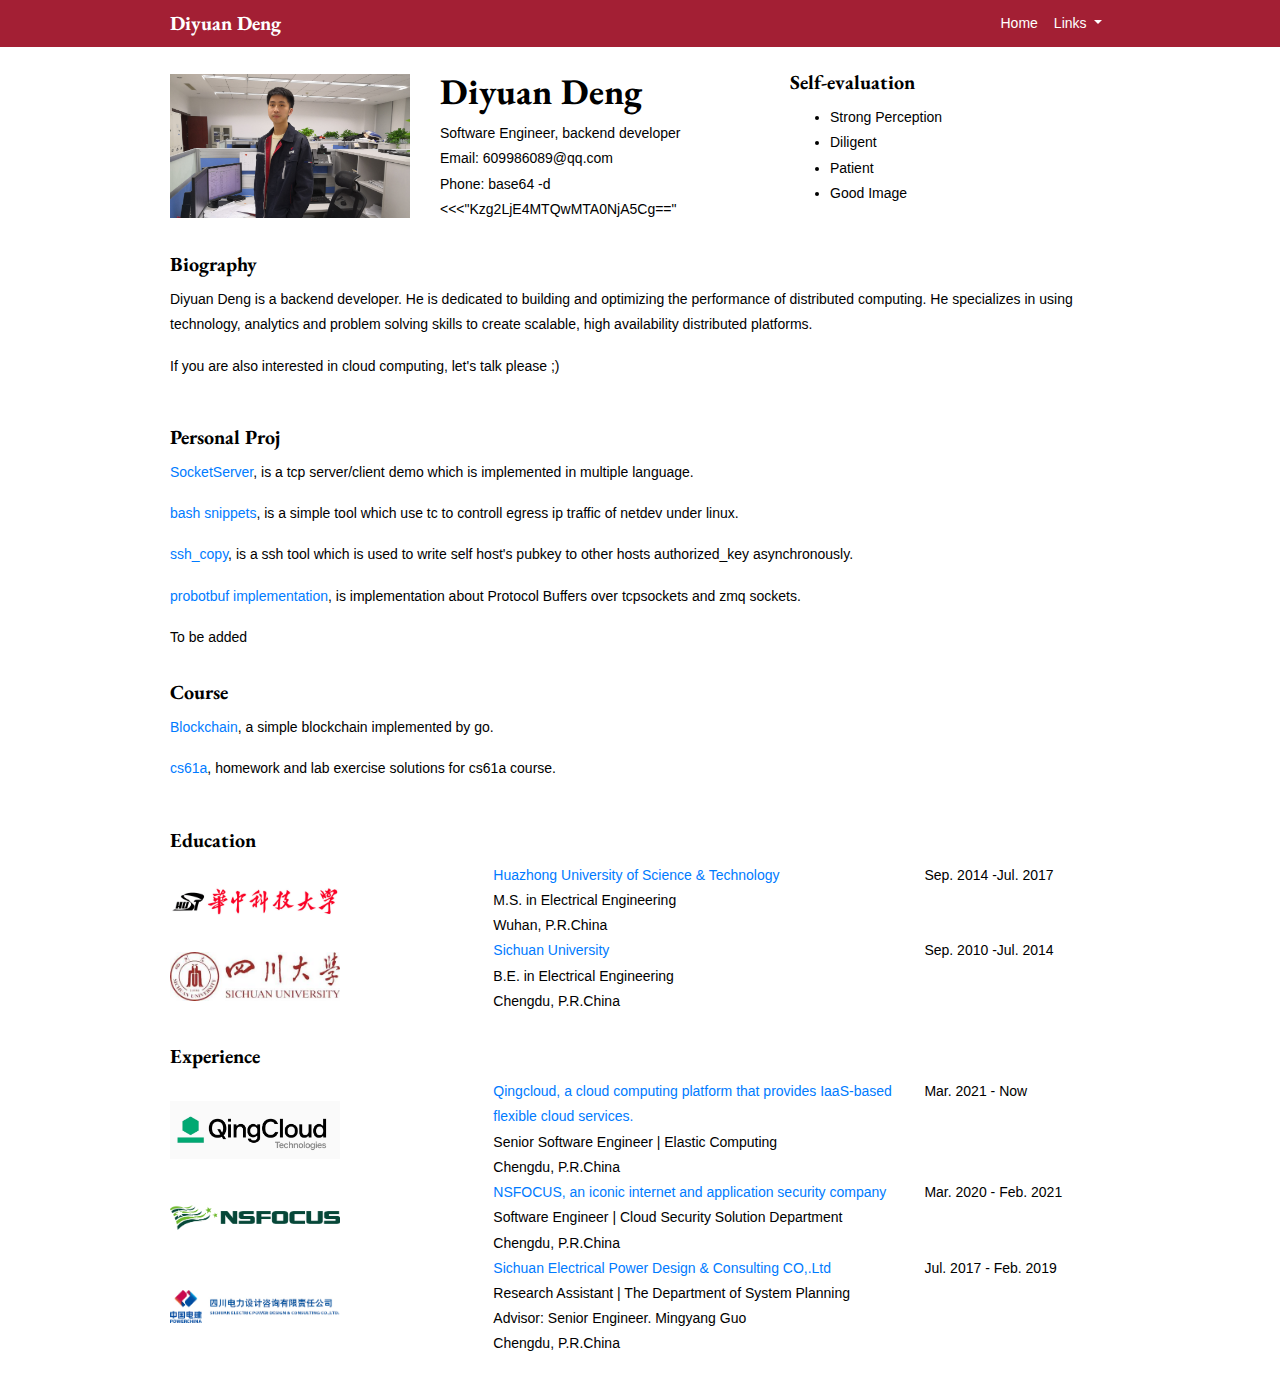
<file: index.html>
<!doctype html>
<html lang="en">
<head>

    <meta charset="utf-8" />
    <meta http-equiv="X-UA-Compatible" content="IE=edge">
    <meta name="viewport" content="width=device-width, initial-scale=1, shrink-to-fit=no">
    <meta name="description" content="Diyuan Deng is a Software Engineer.">
    <meta name="author" content="Diyuan Deng">

    <script>

    </script>


    <link href="css/bootstrap.min.css" rel="stylesheet">
    <link href="https://fonts.googleapis.com/css?family=EB+Garamond:300,400,500,600,700" rel="stylesheet">
    <style>
        body {
            font-family: Tahoma,helvetica neue,Ubuntu,Arial,PingFang,SimHei,sans-serif;
            font-size: 14px;
            line-height: 1.8em;
            color: #000;
            font-weight: 300;
            background: #fff;
            margin-top: 50px;
        }
        .sec-wrapper {
            margin-top: -50px;
            padding-top: 50px;
            padding-bottom: 30px;
        }
        .section-title {
            font-family: eb garamond,'dejavu serif',Georgia,serif;
            font-size: 20px;
            font-weight: 700;
            padding-bottom: 10px;
        }
        body .container, body .container-fluid {
            max-width: 1000px;
        }
        .home-wrapper {
            padding-top: 70px;
        }
        nav {
            background-color: #A31F34;
        }
        .navbar-dark .navbar-brand, .navbar-dark .navbar-nav .nav-link {
            color: #fff;
        }
        .navbar-brand {
            font-weight: 700;
            font-family: eb garamond,'dejavu serif',Georgia,serif;
        }
        .navbar-brand, .nav-link {
            padding-top: 0;
            padding-bottom: 0;
        }
        .navbar .container, .navbar .container-fluid {
            padding-right: 30px;
            padding-left: 30px;
        }
        .home-wrapper .description .name {
            font-size: 36px;
            font-weight: 700;
            font-family: eb garamond,'dejavu serif',Georgia,serif;
        }
        .navbar {
            padding: 11px 0;
        }
        .fixed-top {
            position: fixed;
            top: 0;
            right: 0;
            left: 0;
            z-index: 1030;
        }
        .home-wrapper .picture img {
            max-width: 240px;
        }
        @media (min-width: 992px){
            .exp-wrapper .fig-square {
                display: none;
            }
        }
		@media (max-width: 992px){
			.exp-wrapper .fig-wide {
			display: none;
			}
		}
        .exp-wrapper .figure img {
            margin: auto;
            padding-left: 0;
            padding-right: 30px;
            padding-top: 10px;
            padding-bottom: 10px;
            width: 100%;
            max-width: 200px;
        }
    </style>
    <title>Diyuan Deng</title>
</head>
<body>
<div class="container-fluid">
    <nav class="navbar navbar-expand-sm navbar-dark fixed-top">

        <div class="container-fluid">
            <a class="navbar-brand" href="#"><serif>Diyuan Deng</serif></a>
            <button class="navbar-toggler" type="button" data-toggle="collapse" data-target="#navbarToggler" aria-controls="navbarToggler" aria-expanded="false" aria-label="Toggle navigation">
                <span class="navbar-toggler-icon"></span>
            </button>
            <div class="collapse navbar-collapse" id="navbarToggler">
                <ul class="navbar-nav ml-auto">
                    <li class="nav-item">
                        <a class="nav-item nav-link" href="#home">Home</a>
                    </li>
                    <li class="nav-item dropdown">
                        <a class="nav-link dropdown-toggle" href="#" id="navbarDropdownMenuLink" role="button" data-toggle="dropdown" aria-haspopup="true" aria-expanded="false">
                            Links
                        </a>
                        <div class="dropdown-menu dropdown-menu-right dropdown-menu-xl-left" aria-labelledby="navbarDropdownMenuLink">
                            <a class="dropdown-item" href="#bio">Biography</a>
                            <a class="dropdown-item" href="#works">Representative Works</a>
                            <a class="dropdown-item" href="#edu">Education</a>
                            <a class="dropdown-item" href="#exp">Experience</a>
                        </div>
                    </li>
                </ul>
            </div>
        </div>
    </nav>
    <div class="sec-wrapper home-wrapper" id="home">
        <div class="container-fluid">
            <div class="row align-items-center">
                <div class="picture">
                    <div class="col-sm-auto col-wrapper">
                        <img src="images/Bio.jpg" class="img-responsive" alt="[Diyuan :)]" />
                    </div>
                </div>
                <div class="col-sm col-wrapper">
                    <div class="description">
                        <h1 class="name">Diyuan Deng</h1>
                        <div>Software Engineer, backend developer</div>
                        <div>Email: 609986089@qq.com</div>
                        <dic>Phone: base64 -d <<<"Kzg2LjE4MTQwMTA0NjA5Cg=="</dic>
                    </div>
                </div>
                <div class="col-sm-12 col-lg col-wrapper">
                    <div class="interests">
                        <div class="section-title">Self-evaluation</div>
                        <ul>
                            <li>Strong Perception</li>
                            <li>Diligent</li>
                            <li>Patient</li>
                            <li>Good Image</li>
                        </ul>
                    </div>
                </div>
            </div>
        </div>
    </div>
    <div class="sec-wrapper bio-wrapper" id="bio">
        <div class="container-fluid">
            <div class="row">
                <div class="col col-wrapper">
                    <div class="section-title">Biography</div>
                </div>
            </div>
            <div class="row">
                <div class="col col-wrapper">
                    <p>
                        Diyuan Deng is a backend developer. He is dedicated to building and optimizing
                        the performance of distributed computing. He specializes in using technology,
                        analytics and problem solving skills to create scalable, high availability distributed platforms.
                    </p>
                    <p>
                        If you are also interested in cloud computing, let's talk please ;)
                    </p>
                </div>
            </div>
        </div>
    </div>
    <div class="sec-wrapper bio-wrapper" id="works">
        <div class="container-fluid">
            <div class="row">
                <div class="col col-wrapper">
                    <div class="section-title">Personal Proj</div>
                </div>
            </div>
            <div class="row">
                <div class="col col-wrapper">
                    <p>
                        <a href="https://github.com/kona3266/SocketServer">SocketServer</a>, is a tcp server/client demo which is implemented in multiple language.
                    </p>
                    <p>
                        <a href="https://gist.github.com/kona3266/349b6c8ac0840e4fc0908c08b7e7cb2e">bash snippets</a>, is a simple tool which use tc to controll egress ip traffic of netdev under linux.
                    </p>
                    <p>
                        <a href="https://gist.github.com/kona3266/102bd3e893ba26445787778b03d5f358">ssh_copy</a>, is a ssh tool which is used to write self host's pubkey to other hosts authorized_key asynchronously.
                    </p>
		    <p>
                        <a href="https://github.com/kona3266/ko-scripts/tree/main/src/protobuf">probotbuf implementation</a>, is implementation about Protocol Buffers  over tcpsockets and zmq sockets.
                    </p>
                    To be added
                </div>
            </div>
        </div>
    </div>
    <div class="sec-wrapper bio-wrapper" id="courses">
        <div class="container-fluid">
            <div class="row">
                <div class="col col-wrapper">
                    <div class="section-title">Course</div>
                </div>
            </div>
            <div class="row">
                <div class="col col-wrapper">
                    <p>
                        <a href="https://github.com/kona3266/learn_blockchain">Blockchain</a>, a simple blockchain implemented by go.
                    </p>
		    <p>
                        <a href="https://github.com/kona3266/cs61a-homework">cs61a</a>, homework and lab exercise solutions for cs61a course.
                    </p>
                </div>
            </div>
        </div>
    </div>
    <div class="sec-wrapper exp-wrapper" id="edu">
        <div class="container-fluid">
            <div class="row">
                <div class="col col-wrapper">
                    <div class="section-title">Education</div>
                </div>
            </div>

            <div class="row align-items-center section-item">
                <div class="col-lg-4 col-wrapper fig-wide">
                    <div class="figure">
                        <a href="http://www.hust.edu.cn/"><img src="images/HUST.jpg" alt="[HUST]"></a>
                    </div>
                </div>
                <div class="col-sm-3 col-wrapper fig-square">
                    <div class="figure">
                        <a href="http://www.hust.edu.cn/"><img src="images/HUST.jpg" alt="[HUST]"></a>
                    </div>
                </div>
                <div class="col-sm-9 col-lg-8 col-wrapper">
                    <div class="row">
                        <div class="col-md-8 col-wrapper">
                            <div class="title">
                                <a href="http://www.hust.edu.cn/">Huazhong University of Science & Technology</a>
                            </div>
                            <div class="info">
                                <div>M.S. in Electrical Engineering</div>
                                <div class="location">Wuhan, P.R.China</div>
                            </div>
                        </div>
                        <div class="col-md-4 col-wrapper">
                            <time>Sep. 2014 -Jul. 2017</time>
                        </div>
                    </div>
                </div>
            </div>
            <div class="row align-items-center section-item">
                <div class="col-lg-4 col-wrapper fig-wide">
                    <div class="figure">
                        <a href="http://www.scu.edu.cn/"><img src="images/SCU.jpg" alt="[SCU]"></a>
                    </div>
                </div>
                <div class="col-sm-3 col-wrapper fig-square">
                    <div class="figure">
                        <a href="http://www.scu.edu.cn/"><img src="images/SCU.jpg" alt="[scu]"></a>
                    </div>
                </div>
                <div class="col-sm-9 col-lg-8 col-wrapper">
                    <div class="row">
                        <div class="col-md-8 col-wrapper">
                            <div class="title">
                                <a href="http://www.scu.edu.cn/">Sichuan University</a>
                            </div>
                            <div class="info">
                                <div>B.E. in Electrical Engineering</div>
                                <div class="location">Chengdu, P.R.China</div>
                            </div>
                        </div>
                        <div class="col-md-4 col-wrapper">
                            <time>Sep. 2010 -Jul. 2014</time>
                        </div>
                    </div>
                </div>
            </div>
        </div>
    </div>
    <div class="sec-wrapper exp-wrapper" id="exp">
        <div class="container-fluid">
            <div class="row">
                <div class="col col-wrapper">
                    <div class="section-title">Experience</div>
                </div>
            </div>
            <div class="row align-items-center section-item">
                <div class="col-lg-4 col-wrapper fig-wide">
                    <div class="figure">
                        <a href="https://www.qingcloud.com/"><img src="images/qingcloud.jpg" alt="[nsfocus]"></a>
                    </div>
                </div>
                <div class="col-sm-9 col-lg-8 col-wrapper">
                    <div class="row">
                        <div class="col-md-8 col-wrapper">
                            <div class="title">
                                <a href="https://www.qingcloud.com/">Qingcloud, a cloud computing platform that provides IaaS-based flexible cloud services.</a>
                            </div>
                            <div class="info">
                                <div>Senior Software Engineer | Elastic Computing </div>
                                <div class="location">Chengdu, P.R.China</div>
                            </div>
                        </div>
                        <div class="col-md-4 col-wrapper">
                            <time>Mar. 2021 - Now</time>
                        </div>
                    </div>
                </div>
                <div class="col-lg-4 col-wrapper fig-wide">
                    <div class="figure">
                        <a href="https://www.nsfocus.com.cn/"><img src="images/nsfocus.png" alt="[nsfocus]"></a>
                    </div>
                </div>
                <div class="col-sm-9 col-lg-8 col-wrapper">
                    <div class="row">
                        <div class="col-md-8 col-wrapper">
                            <div class="title">
                                <a href="https://www.nsfocus.com.cn/">NSFOCUS, an iconic internet and application security company</a>
                            </div>
                            <div class="info">
                                <div>Software Engineer | Cloud Security Solution Department</div>
                                <div class="location">Chengdu, P.R.China</div>
                            </div>
                        </div>
                        <div class="col-md-4 col-wrapper">
                            <time>Mar. 2020 - Feb. 2021</time>
                        </div>
                    </div>
                </div>
                <div class="col-lg-4 col-wrapper fig-wide">
                    <div class="figure">
                        <a href="http://www.sedc.cn/"><img src="images/SEDC.jpg" alt="[sedc]"></a>
                    </div>
                </div>
                <div class="col-sm-9 col-lg-8 col-wrapper">
                    <div class="row">
                        <div class="col-md-8 col-wrapper">
                            <div class="title">
                                <a href="http://www.sedc.cn/">Sichuan Electrical Power Design & Consulting CO,.Ltd</a>
                            </div>
                            <div class="info">
                                <div>Research Assistant | The Department of System Planning</div>
                                <div>Advisor: Senior Engineer. Mingyang Guo</div>
                                <div class="location">Chengdu, P.R.China</div>
                            </div>
                        </div>
                        <div class="col-md-4 col-wrapper">
                            <time>Jul. 2017 - Feb. 2019</time>
                        </div>
                    </div>
                </div>
            </div>
        </div>
    </div>
</div>


<script src="https://code.jquery.com/jquery-3.3.1.slim.min.js" integrity="sha384-q8i/X+965DzO0rT7abK41JStQIAqVgRVzpbzo5smXKp4YfRvH+8abtTE1Pi6jizo" crossorigin="anonymous"></script>
<script src="js/bootstrap.min.js"></script>
</body>
</html>
</file>
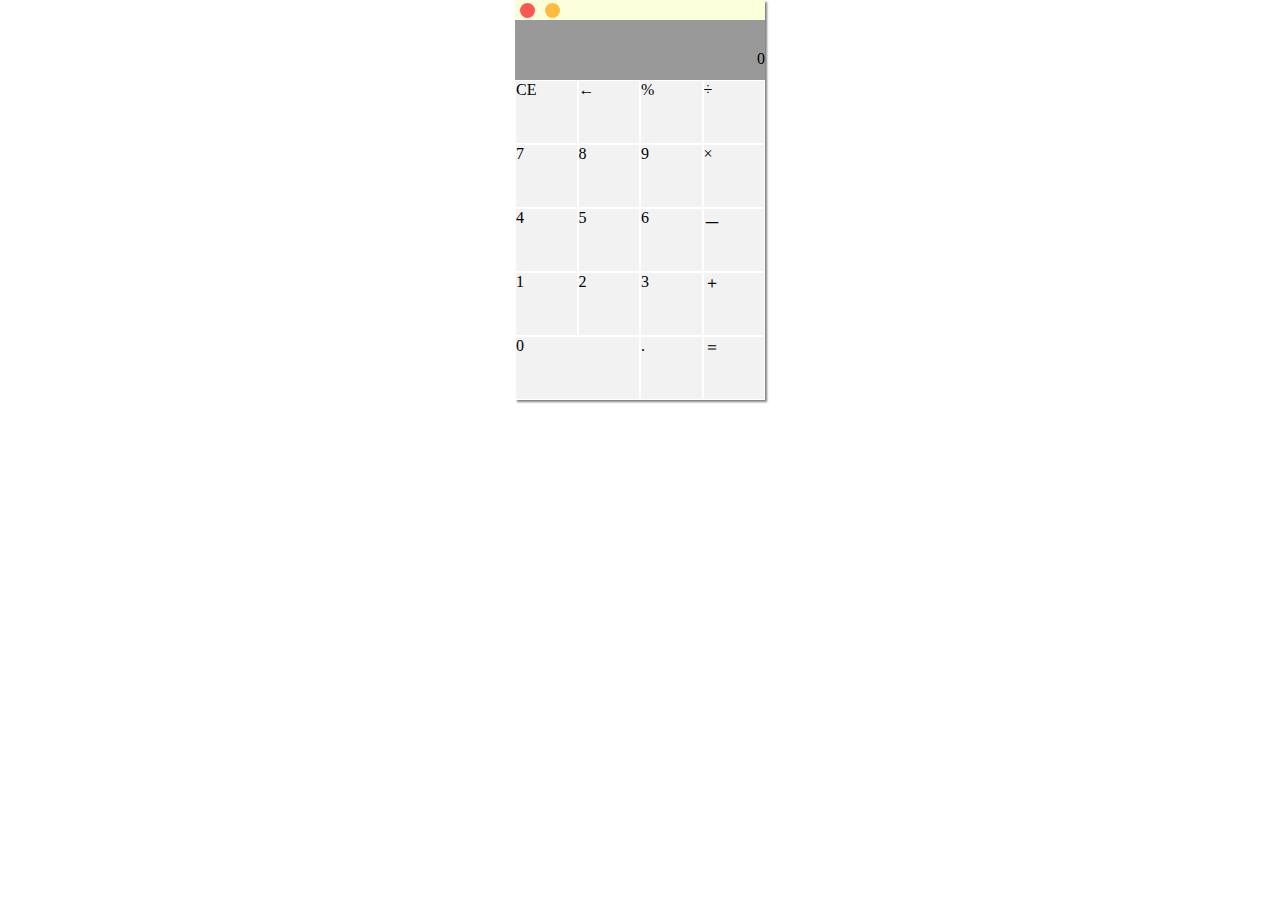
<file: Calculator/index.html>
<!DOCTYPE html>
<html lang="en">
<head>
    <meta charset="UTF-8">
    <title>计算器</title>
    <link rel="stylesheet" href="css.css" />
</head>
<body>
    <div id="container">
        <div id="screen">
            <div id="top"><span id="close" title="关闭" data-ico="×"></span><span id="max" title="最大化" data-ico="□"></span></div>
            <div id="result">
                <div id="express"></div>
                <div id="res">0</div>
            </div>
        </div>
        <div id="key">
            <div class="row">
                <span id="reset" data-number="C">CE</span>
                <span id="remove" data-number="←">←</span>
                <span data-number="%">%</span>
                <span data-number="/" class="tool chu">÷</span>
            </div>
            <div class="row">
                <span data-number="7">7</span>
                <span data-number="8">8</span>
                <span data-number="9">9</span>
                <span data-number="*" class="tool cheng">×</span>
            </div>
            <div class="row">
                <span data-number="4">4</span>
                <span data-number="5">5</span>
                <span data-number="6">6</span>
                <span data-number="-" class="tool jiang">ㅡ</span></div>
            <div class="row">
                <span data-number="1">1</span>
                <span data-number="2">2</span>
                <span data-number="3">3</span>
                <span data-number="+" class="tool add">＋</span></div>
            <div class="row">
                <span data-number="0" class="zero">0</span>
                <span data-number="." class="dian">.</span>
                <span id="equals" data-number="=" class="tool eq">＝</span></div>
        </div>
    </div>
    <script src="calculate.js"></script>
</body>

</html>
</file>
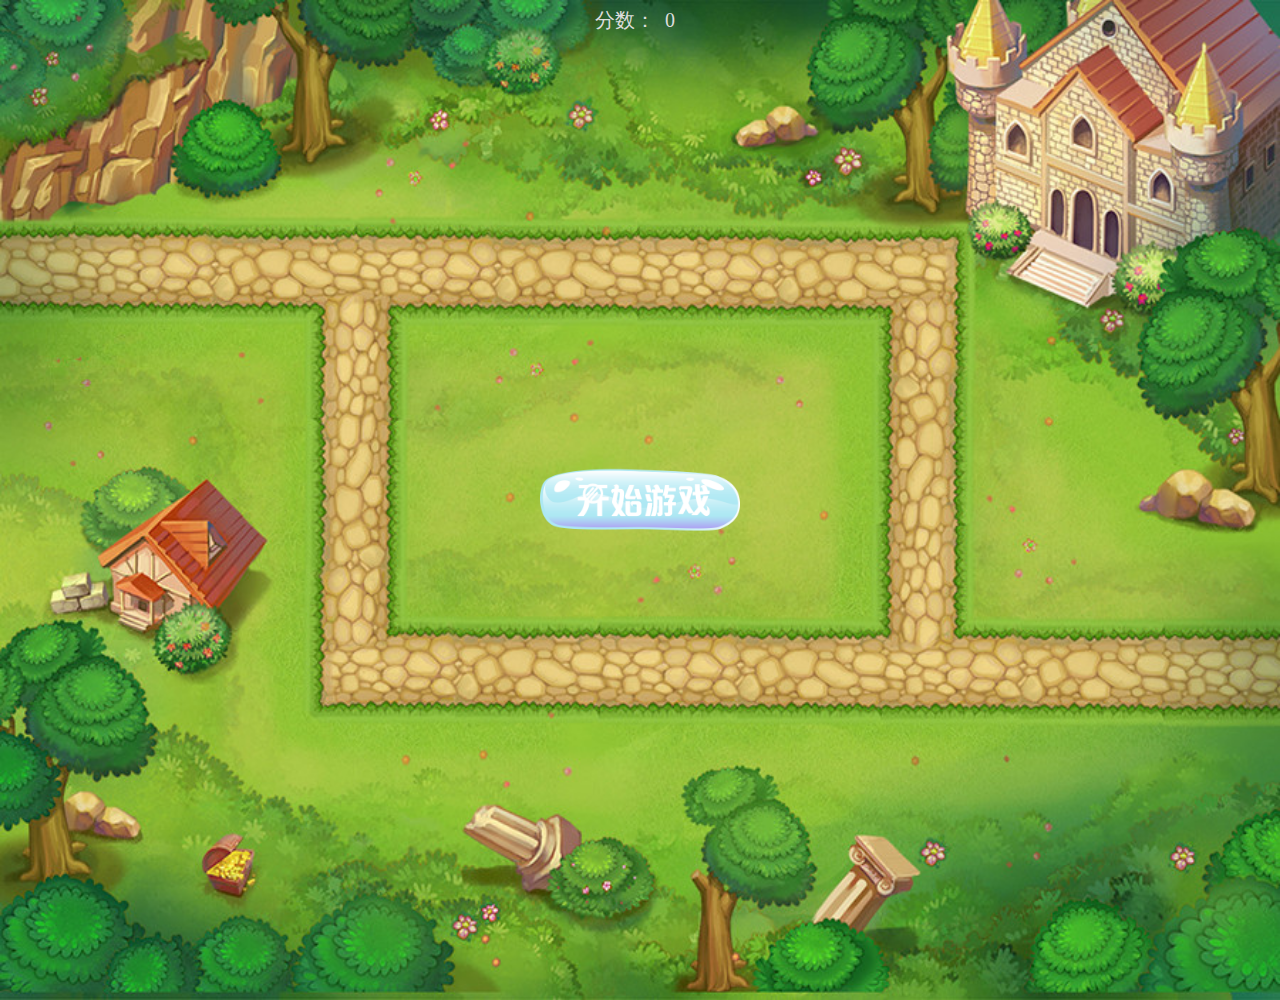
<file: snake/index.html>
<!DOCTYPE html>
<html lang="en">
<head>
    <meta charset="UTF-8">
    <title>贪吃蛇</title>
    <link rel="stylesheet" href="demo.css">

</head>
<body>
    <div id="startPage">
        <div id="startBtn"></div>
    </div>
    <div id="wrapper">
        <div id="left-side">
            <img src="img/start.png" id="startPause">
        </div>
        <div id="main">
            <div id="header">
                分数：<div id="score">
            </div>
            </div>
            <div id="content">

            </div>
        </div>
    </div>
    <div id="loser">
        <div id="con">
            <div id="close">

            </div>
            <span id="loserScore">

            </span>
        </div>
    </div>
    <script src="demo.js"></script>
</body>
</html>
</file>
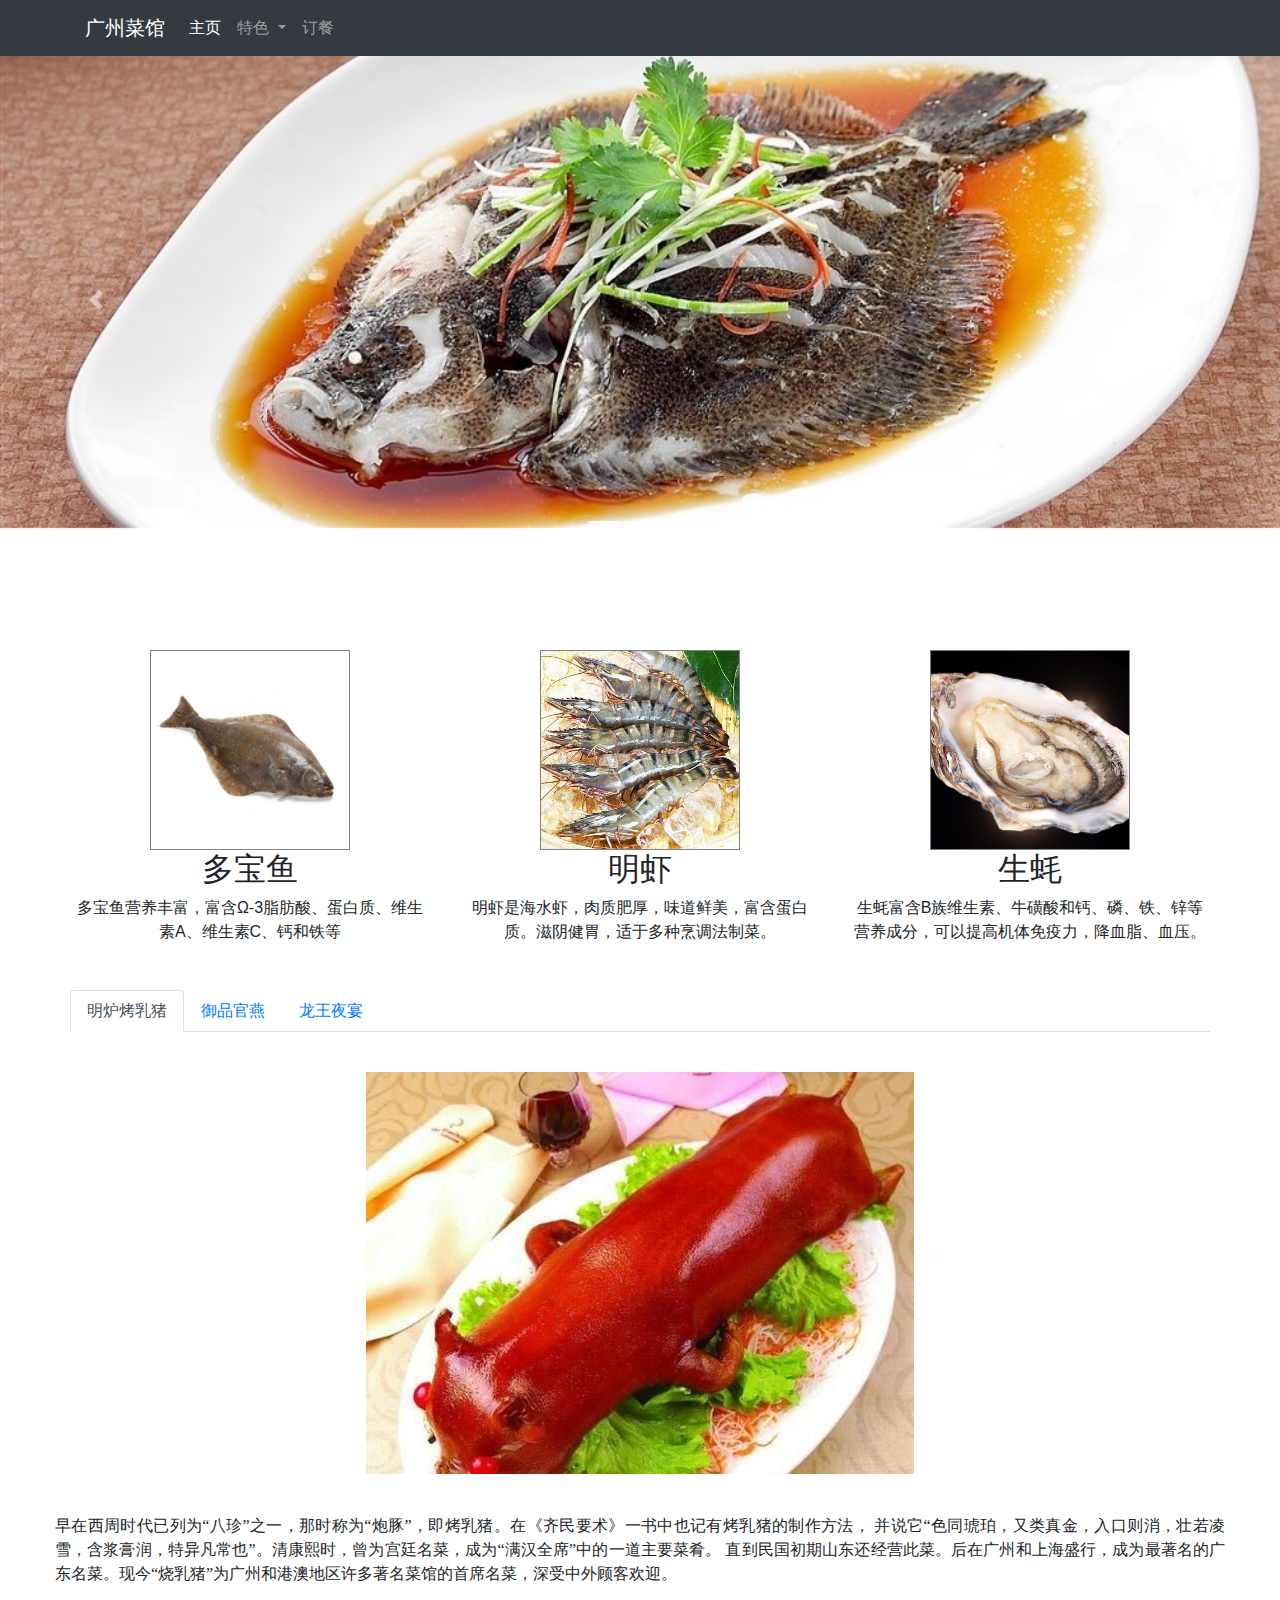
<file: RestaurantOrder.html>
<!doctype html>
<html lang="zh">
<head>
    <!-- Required meta tags -->
    <meta charset="utf-8">
    <meta name="viewport" content="width=device-width, initial-scale=1, shrink-to-fit=no">

    <!-- Bootstrap CSS -->
    <link rel="stylesheet" href="https://stackpath.bootstrapcdn.com/bootstrap/4.3.1/css/bootstrap.min.css" integrity="sha384-ggOyR0iXCbMQv3Xipma34MD+dH/1fQ784/j6cY/iJTQUOhcWr7x9JvoRxT2MZw1T" crossorigin="anonymous">

    <title>粤菜名典</title>
    <style>
        body{
            padding-top: 50px;
        }
        .carousel{
            background-color: white;
        }
        .carousel-item{
            height: 500px;
        }
        .ingred{
            padding: 100px 0 100px 0;
            text-align: center;
        }
        .logo img{
            width:200px;
            border:1px solid gray;
            margin:0 auto;
        }
        .descr{
            text-align: justify;
            font-family: "Microsoft YaHei UI";
        }
        .menu-list{
            padding-top:30px;
        }
        .menu{
            margin:40px auto;
        }
    </style>
</head>
<body>
<nav class="navbar navbar-expand-lg navbar-dark bg-dark fixed-top">
    <div class="container">
    <a class="navbar-brand" href="#">广州菜馆</a>
    <button class="navbar-toggler" type="button" data-toggle="collapse" data-target="#navbarNav" aria-controls="navbarNav" aria-expanded="false" aria-label="Toggle navigation">
        <span class="navbar-toggler-icon"></span>
    </button>
    <div class="collapse navbar-collapse" id="navbarNav">
        <ul class="navbar-nav">
            <li class="nav-item active">
                <a class="nav-link" href="#">主页 <span class="sr-only">(current)</span></a>
            </li>
            <li class="nav-item dropdown">
                <a class="nav-link dropdown-toggle" href="#" id="navbarDropdownMenuLink" role="button" data-toggle="dropdown" aria-haspopup="true" aria-expanded="false">
                    特色
                </a>
                <div class="dropdown-menu" aria-labelledby="navbarDropdownMenuLink">
                    <a class="dropdown-item" href="#nav-home-tab" >明炉烤乳猪</a>
                    <a class="dropdown-item" href="#nav-profile-tab" >御品官燕</a>
                    <a class="dropdown-item" href="#nav-contact-tab" >龙王夜宴</a>
                </div>
            </li>
            <li class="nav-item">
                <a class="nav-link" href="Survey Form.html" target="_blank">订餐</a>
            </li>
        </ul>
    </div>
    </div>
</nav>
<div id="carouselExampleIndicators" class="carousel slide" data-ride="carousel">
    <ol class="carousel-indicators">
        <li data-target="#carouselExampleIndicators" data-slide-to="0" class="active"></li>
        <li data-target="#carouselExampleIndicators" data-slide-to="1"></li>
        <li data-target="#carouselExampleIndicators" data-slide-to="2"></li>
    </ol>
    <div class="carousel-inner">
        <div class="carousel-item active">
            <img src="img/清蒸多宝鱼.jpg" class="d-block w-100" alt="清蒸多宝鱼">
        </div>
        <div class="carousel-item">
            <img src="img/水晶虾饺.jpg" class="d-block w-100" alt="水晶虾饺">
        </div>
        <div class="carousel-item">
            <img src="img/胡椒浸生蚝.jpg" class="d-block w-100" alt="胡椒浸生蚝">
        </div>
    </div>
    <a class="carousel-control-prev" href="#carouselExampleIndicators" role="button" data-slide="prev">
        <span class="carousel-control-prev-icon" aria-hidden="true"></span>
        <span class="sr-only">Previous</span>
    </a>
    <a class="carousel-control-next" href="#carouselExampleIndicators" role="button" data-slide="next">
        <span class="carousel-control-next-icon" aria-hidden="true"></span>
        <span class="sr-only">Next</span>
    </a>
</div>
<div class="container ingred">
    <div class="row">
        <div class="col logo">
            <img src="img/多宝鱼logo.png" class="d-block">
            <h2>多宝鱼</h2>
            <p>多宝鱼营养丰富，富含Ω-3脂肪酸、蛋白质、维生素A、维生素C、钙和铁等</p>
        </div>
        <div class="col logo" >
            <img src="img/虾logo.jpg" class="d-block">
            <h2>明虾</h2>
            <p>明虾是海水虾，肉质肥厚，味道鲜美，富含蛋白质。滋阴健胃，适于多种烹调法制菜。</p>
        </div>
        <div class="col logo">
            <img src="img/生蚝logo.jpg" class="d-block">
            <h2>生蚝</h2>
            <p>生蚝富含B族维生素、牛磺酸和钙、磷、铁、锌等营养成分，可以提高机体免疫力，降血脂、血压。 </p>
        </div>
    </div>
    <nav class="menu-list">
        <div class="nav nav-tabs" id="nav-tab" role="tablist">
            <a class="nav-item nav-link active" id="nav-home-tab" data-toggle="tab" href="#nav-home" role="tab" aria-controls="nav-home" aria-selected="true" >明炉烤乳猪</a>
            <a class="nav-item nav-link" id="nav-profile-tab" data-toggle="tab" href="#nav-profile" role="tab" aria-controls="nav-profile" aria-selected="false" >御品官燕</a>
            <a class="nav-item nav-link" id="nav-contact-tab" data-toggle="tab" href="#nav-contact" role="tab" aria-controls="nav-contact" aria-selected="false">龙王夜宴</a>
        </div>
    </nav>
    <div class="tab-content" id="nav-tabContent">
        <div class="tab-pane fade show active" id="nav-home" role="tabpanel" aria-labelledby="nav-home-tab">
            <div class="row">
                <img src="img/明炉烤乳猪.jpg" class="menu">
            </div>
            <div class="row">
                <p class="descr">早在西周时代已列为“八珍”之一，那时称为“炮豚”，即烤乳猪。在《齐民要术》一书中也记有烤乳猪的制作方法，
                并说它“色同琥珀，又类真金，入口则消，壮若凌雪，含浆膏润，特异凡常也”。清康熙时，曾为宫廷名菜，成为“满汉全席”中的一道主要菜肴。
                直到民国初期山东还经营此菜。后在广州和上海盛行，成为最著名的广东名菜。现今“烧乳猪”为广州和港澳地区许多著名菜馆的首席名菜，深受中外顾客欢迎。</p>
            </div>
        </div>
        <div class="tab-pane fade" id="nav-profile" role="tabpanel" aria-labelledby="nav-profile-tab">
            <div class="row">
                <img src="img/御品官燕.jpg" class="menu">
            </div>
            <div class="row">
                <p class="descr">官燕意为赠送达官贵人的燕窝。这种燕窝的质量最佳，是燕窝中的上品。
                    味道香滑可口，有生精养血、滋阴补肾、强胃健脾等功效。对人体组织生长、细胞再生，以及由细胞引发的免疫功能均有促进作用。
                    加之燕窝还含有大量的粘蛋白、糖蛋白、钙、磷等多种天然营养成份，有润肺燥、滋肾阴、补虚损的功效，
                    能增强人体对疾病的抵抗力，有助于抵抗伤风、咳嗽和感冒。</p>
            </div>
        </div>
        <div class="tab-pane fade" id="nav-contact" role="tabpanel" aria-labelledby="nav-contact-tab">
            <div class="row">
                <img src="img/龙王夜宴.jpg" class="menu">
            </div>
            <div class="row">
                <p class="descr">龙王夜宴是广东省传统的特色名菜，属于粤菜系。此菜虾肉嫩爽鲜香,可根据不同调料变化口味。
                龙虾入沸水煮5分钟，取肉留头、尾；将龙虾肉、石斑肉、螺片、带子用味精、糖、料酒、胡椒粉略腌；
                用七成热油炒虾肉1分钟后加姜末、蒜耳，稍后取出；虾肉连同虾头、尾，依次摆放盘中，淋明油并佐以芥末和酱油伴食。</p>
            </div>
        </div>
    </div>
</div>

<!-- Optional JavaScript -->
<!-- jQuery first, then Popper.js, then Bootstrap JS -->
<script src="https://code.jquery.com/jquery-3.3.1.slim.min.js" integrity="sha384-q8i/X+965DzO0rT7abK41JStQIAqVgRVzpbzo5smXKp4YfRvH+8abtTE1Pi6jizo" crossorigin="anonymous"></script>
<script src="https://cdnjs.cloudflare.com/ajax/libs/popper.js/1.14.7/umd/popper.min.js" integrity="sha384-UO2eT0CpHqdSJQ6hJty5KVphtPhzWj9WO1clHTMGa3JDZwrnQq4sF86dIHNDz0W1" crossorigin="anonymous"></script>
<script src="https://stackpath.bootstrapcdn.com/bootstrap/4.3.1/js/bootstrap.min.js" integrity="sha384-JjSmVgyd0p3pXB1rRibZUAYoIIy6OrQ6VrjIEaFf/nJGzIxFDsf4x0xIM+B07jRM" crossorigin="anonymous"></script>
<script>
    $(document).ready(function () {
        $("#navbarNav .dropdown a").click(
            function () {
                var href = $(this).attr("href");
                if('#'!=href){
                    $(href).tab("show");
                }

            }
        )
    })
</script>
</body>
</html>
</file>
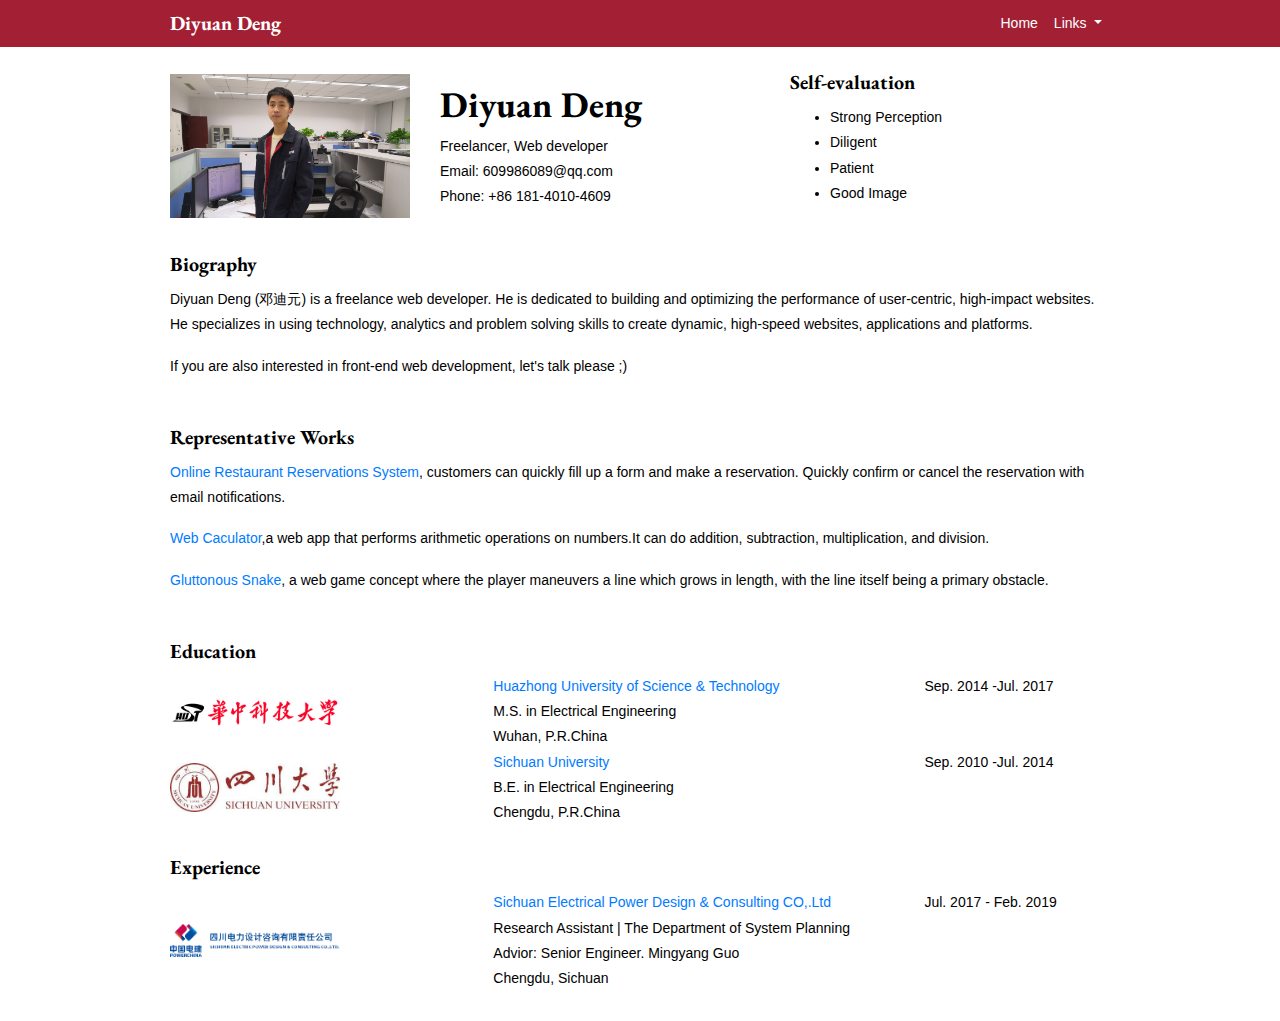
<file: Resume.html>
<!doctype html>
<html lang="en">
<head>

    <meta charset="utf-8" />
    <meta http-equiv="X-UA-Compatible" content="IE=edge">
    <meta name="viewport" content="width=device-width, initial-scale=1, shrink-to-fit=no">
    <meta name="description" content="Diyuan Deng is a web developer.">
    <meta name="author" content="Diyuan Deng">

    <script>

    </script>


    <link href="css/bootstrap.min.css" rel="stylesheet">
    <link href="https://fonts.googleapis.com/css?family=EB+Garamond:300,400,500,600,700" rel="stylesheet">
    <style>
        body {
            font-family: Tahoma,helvetica neue,Ubuntu,Arial,PingFang,SimHei,sans-serif;
            font-size: 14px;
            line-height: 1.8em;
            color: #000;
            font-weight: 300;
            background: #fff;
            margin-top: 50px;
        }
        .sec-wrapper {
            margin-top: -50px;
            padding-top: 50px;
            padding-bottom: 30px;
        }
        .section-title {
            font-family: eb garamond,'dejavu serif',Georgia,serif;
            font-size: 20px;
            font-weight: 700;
            padding-bottom: 10px;
        }
        body .container, body .container-fluid {
            max-width: 1000px;
        }
        .home-wrapper {
            padding-top: 70px;
        }
        nav {
            background-color: #A31F34;
        }
        .navbar-dark .navbar-brand, .navbar-dark .navbar-nav .nav-link {
            color: #fff;
        }
        .navbar-brand {
            font-weight: 700;
            font-family: eb garamond,'dejavu serif',Georgia,serif;
        }
        .navbar-brand, .nav-link {
            padding-top: 0;
            padding-bottom: 0;
        }
        .navbar .container, .navbar .container-fluid {
            padding-right: 30px;
            padding-left: 30px;
        }
        .home-wrapper .description .name {
            font-size: 36px;
            font-weight: 700;
            font-family: eb garamond,'dejavu serif',Georgia,serif;
        }
        .navbar {
            padding: 11px 0;
        }
        .fixed-top {
            position: fixed;
            top: 0;
            right: 0;
            left: 0;
            z-index: 1030;
        }
        .home-wrapper .picture img {
            max-width: 240px;
        }
        @media (min-width: 992px){
            .exp-wrapper .fig-square {
                display: none;
            }
        }

        .exp-wrapper .figure img {
            margin: auto;
            padding-left: 0;
            padding-right: 30px;
            padding-top: 10px;
            padding-bottom: 10px;
            width: 100%;
            max-width: 200px;
        }
    </style>
    <title>Diyuan Deng</title>
</head>
<body>
<div class="container-fluid">
    <nav class="navbar navbar-expand-sm navbar-dark fixed-top">

        <div class="container-fluid">
            <a class="navbar-brand" href="#"><serif>Diyuan Deng</serif></a>
            <button class="navbar-toggler" type="button" data-toggle="collapse" data-target="#navbarToggler" aria-controls="navbarToggler" aria-expanded="false" aria-label="Toggle navigation">
                <span class="navbar-toggler-icon"></span>
            </button>
            <div class="collapse navbar-collapse" id="navbarToggler">
                <ul class="navbar-nav ml-auto">
                    <li class="nav-item">
                        <a class="nav-item nav-link" href="#home">Home</a>
                    </li>
                    <li class="nav-item dropdown">
                        <a class="nav-link dropdown-toggle" href="#" id="navbarDropdownMenuLink" role="button" data-toggle="dropdown" aria-haspopup="true" aria-expanded="false">
                            Links
                        </a>
                        <div class="dropdown-menu dropdown-menu-right dropdown-menu-xl-left" aria-labelledby="navbarDropdownMenuLink">
                            <a class="dropdown-item" href="#bio">Biography</a>
                            <a class="dropdown-item" href="#works">Representative Works</a>
                            <a class="dropdown-item" href="#edu">Education</a>
                            <a class="dropdown-item" href="#exp">Experience</a>
                        </div>
                    </li>
                </ul>
            </div>
        </div>
    </nav>
    <div class="sec-wrapper home-wrapper" id="home">
        <div class="container-fluid">
            <div class="row align-items-center">
                <div class="picture">
                    <div class="col-sm-auto col-wrapper">
                        <img src="images/Bio.jpg" class="img-responsive" alt="[Diyuan :)]" />
                    </div>
                </div>
                <div class="col-sm col-wrapper">
                    <div class="description">
                        <h1 class="name">Diyuan Deng</h1>
                        <div>Freelancer, Web developer</div>
                        <div>Email: 609986089@qq.com</div>
                        <dic>Phone: +86 181-4010-4609</dic>
                    </div>
                </div>
                <div class="col-sm-12 col-lg col-wrapper">
                    <div class="interests">
                        <div class="section-title">Self-evaluation</div>
                        <ul>
                            <li>Strong Perception</li>
                            <li>Diligent</li>
                            <li>Patient</li>
                            <li>Good Image</li>
                        </ul>
                    </div>
                </div>
            </div>
        </div>
    </div>
    <div class="sec-wrapper bio-wrapper" id="bio">
        <div class="container-fluid">
            <div class="row">
                <div class="col col-wrapper">
                    <div class="section-title">Biography</div>
                </div>
            </div>
            <div class="row">
                <div class="col col-wrapper">
                    <p>
                        Diyuan Deng (邓迪元) is a freelance web developer. He is dedicated to building and optimizing
                        the performance of user-centric, high-impact websites. He specializes in using technology,
                        analytics and problem solving skills to create dynamic, high-speed websites, applications and platforms.
                    </p>
                    <p>
                        If you are also interested in front-end web development, let's talk please ;)
                    </p>
                </div>
            </div>
        </div>
    </div>
    <div class="sec-wrapper bio-wrapper" id="works">
        <div class="container-fluid">
            <div class="row">
                <div class="col col-wrapper">
                    <div class="section-title">Representative Works</div>
                </div>
            </div>
            <div class="row">
                <div class="col col-wrapper">
                    <p>
                        <a href="#">Online Restaurant Reservations System</a>, customers can quickly fill up a form
                        and make a reservation. Quickly confirm or cancel the reservation with email notifications.
                    </p>
                    <p>
                        <a href="#">Web Caculator</a>,a web app that performs arithmetic operations on numbers.It can do addition, subtraction, multiplication, and division.
                    </p>
                    <p>
                        <a href="#">Gluttonous Snake</a>, a web game concept where the player maneuvers a line which grows in length, with the line itself being a primary obstacle.
                    </p>
                </div>
            </div>
        </div>
    </div>
    <div class="sec-wrapper exp-wrapper" id="edu">
        <div class="container-fluid">
            <div class="row">
                <div class="col col-wrapper">
                    <div class="section-title">Education</div>
                </div>
            </div>

            <div class="row align-items-center section-item">
                <div class="col-lg-4 col-wrapper fig-wide">
                    <div class="figure">
                        <a href="http://www.hust.edu.cn/"><img src="images/HUST.jpg" alt="[HUST]"></a>
                    </div>
                </div>
                <div class="col-sm-3 col-wrapper fig-square">
                    <div class="figure">
                        <a href="http://www.hust.edu.cn/"><img src="images/HUST.jpg" alt="[HUST]"></a>
                    </div>
                </div>
                <div class="col-sm-9 col-lg-8 col-wrapper">
                    <div class="row">
                        <div class="col-md-8 col-wrapper">
                            <div class="title">
                                <a href="http://www.hust.edu.cn/">Huazhong University of Science & Technology</a>
                            </div>
                            <div class="info">
                                <div>M.S. in Electrical Engineering</div>
                                <div class="location">Wuhan, P.R.China</div>
                            </div>
                        </div>
                        <div class="col-md-4 col-wrapper">
                            <time>Sep. 2014 -Jul. 2017</time>
                        </div>
                    </div>
                </div>
            </div>
            <div class="row align-items-center section-item">
                <div class="col-lg-4 col-wrapper fig-wide">
                    <div class="figure">
                        <a href="http://www.scu.edu.cn/"><img src="images/SCU.jpg" alt="[SCU]"></a>
                    </div>
                </div>
                <div class="col-sm-3 col-wrapper fig-square">
                    <div class="figure">
                        <a href="http://www.scu.edu.cn/"><img src="images/SCU.jpg" alt="[scu]"></a>
                    </div>
                </div>
                <div class="col-sm-9 col-lg-8 col-wrapper">
                    <div class="row">
                        <div class="col-md-8 col-wrapper">
                            <div class="title">
                                <a href="http://www.scu.edu.cn/">Sichuan University</a>
                            </div>
                            <div class="info">
                                <div>B.E. in Electrical Engineering</div>
                                <div class="location">Chengdu, P.R.China</div>
                            </div>
                        </div>
                        <div class="col-md-4 col-wrapper">
                            <time>Sep. 2010 -Jul. 2014</time>
                        </div>
                    </div>
                </div>
            </div>
        </div>
    </div>
    <div class="sec-wrapper exp-wrapper" id="exp">
        <div class="container-fluid">
            <div class="row">
                <div class="col col-wrapper">
                    <div class="section-title">Experience</div>
                </div>
            </div>
            <div class="row align-items-center section-item">
                <div class="col-lg-4 col-wrapper fig-wide">
                    <div class="figure">
                        <a href="http://www.sedc.cn/"><img src="images/SEDC.jpg" alt="[sedc]"></a>
                    </div>
                </div>
                <div class="col-sm-3 col-wrapper fig-square">
                    <div class="figure">
                        <a href="http://www.sedc.cn/"><img src="images/SEDC.jpg" alt="[sedc]"></a>
                    </div>
                </div>
                <div class="col-sm-9 col-lg-8 col-wrapper">
                    <div class="row">
                        <div class="col-md-8 col-wrapper">
                            <div class="title">
                                <a href="http://www.sedc.cn/">Sichuan Electrical Power Design & Consulting CO,.Ltd</a>
                            </div>
                            <div class="info">
                                <div>Research Assistant | The Department of System Planning</div>
                                <div>Advior: Senior Engineer. Mingyang Guo</div>
                                <div class="location">Chengdu, Sichuan</div>
                            </div>
                        </div>
                        <div class="col-md-4 col-wrapper">
                            <time>Jul. 2017 - Feb. 2019</time>
                        </div>
                    </div>
                </div>
            </div>
        </div>
    </div>
</div>


<script src="https://code.jquery.com/jquery-3.3.1.slim.min.js" integrity="sha384-q8i/X+965DzO0rT7abK41JStQIAqVgRVzpbzo5smXKp4YfRvH+8abtTE1Pi6jizo" crossorigin="anonymous"></script>
<script src="js/bootstrap.min.js"></script>
</body>
</html>
</file>
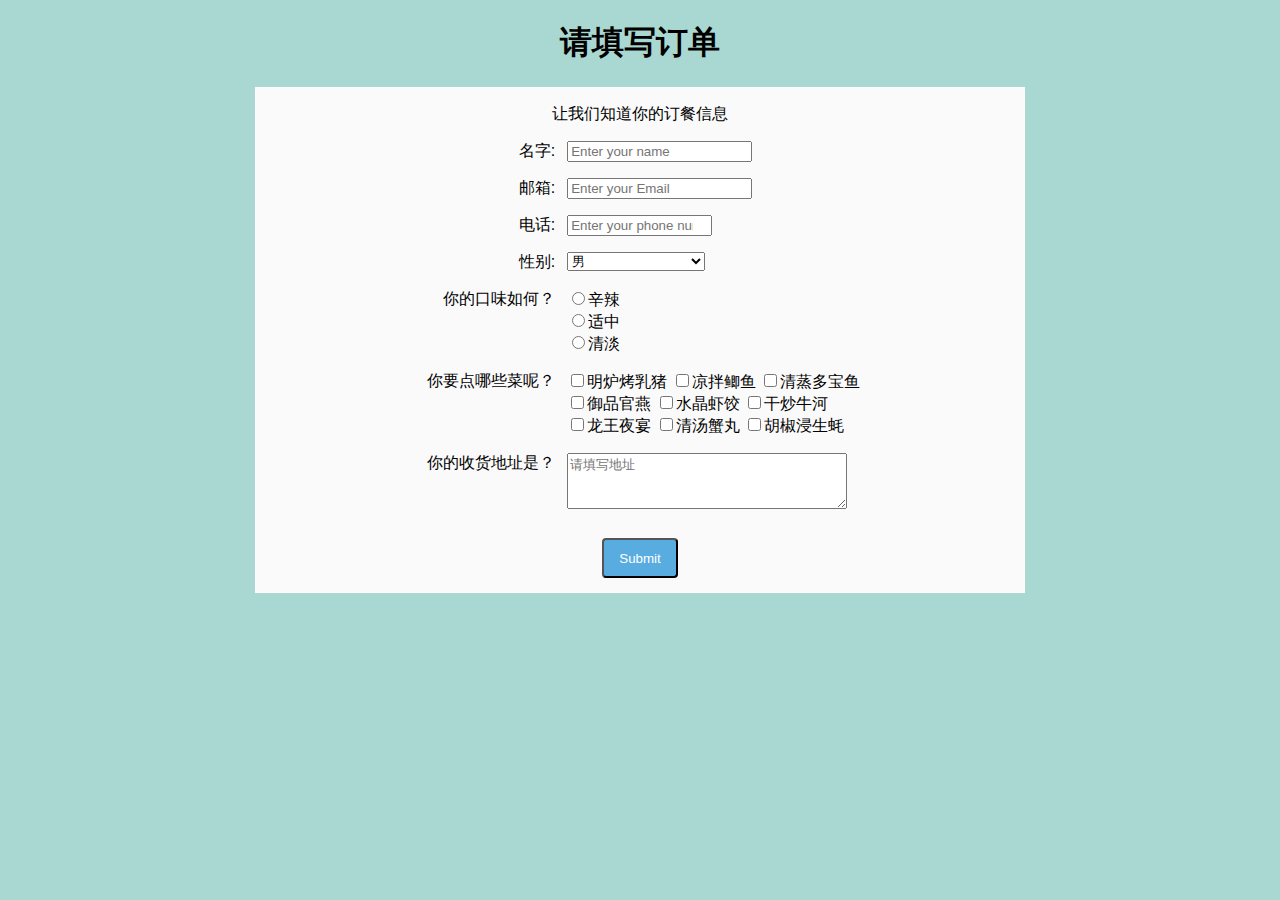
<file: Survey Form.html>
<!DOCTYPE html>
<html lang="en">
<head>
    <meta charset="UTF-8">
    <title>Survey Form</title>
    <style>
        body{
            margin:0;
            background-color: #a9d7d1;
            text-align:center;
            font-family: Raleway,Helvetica,sans-serif;
        }
        #form-area{
            background-color: rgb(250,250,250);
            width:60%;
            margin: 0 auto;
            border:1px solid white;
        }
        .form-content{
            width: 100%;
        }
        .row{
            width: 100%;
            font-size: 0;
            margin: 16px auto;
        }
        .labels{
            display: inline-block;
            box-sizing: border-box;
            width: 40%;
            font-size: 16px;
            text-align: right;
            padding:0 8px 0 0;
            vertical-align: top;
        }
        .label-value{
            display: inline-block;
            box-sizing: border-box;
            width: 60%;
            text-align: left;
            padding:0 0 0 4px;
            vertical-align: top;
        }
        #number{
            width: 30%;
        }

        ul{
            font-size: 16px;
            list-style: none;
            margin:0;
            position:relative;
            left:-40px;
        }
        #suggestion{
            height: 50px;
            width: 60%;
        }
        #submit{
            background-color: #59ace0;
            border-radius: 4px;
            color:white;
            height:40px;
            width: 10%;
            margin: 1em auto;
        }
    </style>
</head>
<body>
<h1 id="title">请填写订单</h1>
<div id="form-area">
    <p id="description">让我们知道你的订餐信息</p>
    <form id="survey-form">
        <div class="form-content">
            <div class="row">
                <div class="labels">
                    <label id="name-label" for="name">
                        名字:
                    </label>
                </div>
                <div class="label-value">
                    <input id="name" placeholder="Enter your name" required>
                </div>
            </div>
            <div class="row">
                <div class="labels">
                    <label id="email-label" for="email">
                        邮箱:
                    </label>
                </div>
                <div class="label-value">
                    <input id="email" placeholder="Enter your Email" type="email" required>
                </div>
            </div>
            <div class="row">
                <div class="labels">
                    <label id="number-label" for="number">
                        电话:
                    </label>
                </div>
                <div class="label-value">
                    <input type="number" id="number" min=1 max=1000 placeholder="Enter your phone number" required>
                </div>
            </div>
            <div class="row">
                <div class="labels">
                    <label id="gender-label" for="dropdown">
                        性别:
                    </label>
                </div>
                <div class="label-value">
                    <select id="dropdown" name="gender" class="dropdown">
                        <option disabled value> Selected an gender</option>
                        <option value="male">男</option>
                        <option value="female">女</option>
                    </select>
                </div>
            </div>
            <div class="row">
                <div class="labels">
                    <label id="Health">
                        你的口味如何？
                    </label>
                </div>
                <div class="label-value">
                    <ul>
                        <li class="ratio">
                            <label><input type="radio" value="1" name="ratio-button">辛辣</label>
                        </li>
                        <li class="ratio">
                            <label><input type="radio" value="0.5" name="ratio-button">适中</label>
                        </li>
                        <li class="ratio">
                            <label><input type="radio" value="0.1" name="ratio-button">清淡</label>
                        </li>
                    </ul>
                </div>
            </div>
            <div class="row">
                <div class="labels">
                    <label id="Hobby">
                        你要点哪些菜呢？
                    </label>
                </div>
                <div class="label-value">
                    <ul>
                        <li class="checkbox">
                            <label><input type="checkbox" value="1" name="ratio-button">明炉烤乳猪</label>
                            <label><input type="checkbox" value="1" name="ratio-button">凉拌鲫鱼</label>
                            <label><input type="checkbox" value="3" name="ratio-button">清蒸多宝鱼</label>
                        </li>
                        <li class="checkbox">
                            <label><input type="checkbox" value="2" name="ratio-button">御品官燕</label>
                            <label><input type="checkbox" value="2" name="ratio-button">水晶虾饺</label>
                            <label><input type="checkbox" value="3" name="ratio-button">干炒牛河</label>
                        </li>
                        <li class="checkbox">
                            <label><input type="checkbox" value="3" name="ratio-button">龙王夜宴</label>
                            <label><input type="checkbox" value="3" name="ratio-button">清汤蟹丸</label>
                            <label><input type="checkbox" value="3" name="ratio-button">胡椒浸生蚝</label>
                        </li>
                    </ul>
                </div>
            </div>
            <div class="row">
                <div class="labels">
                    <label id="Suggestion">
                        你的收货地址是？
                    </label>
                </div>
                <div class="label-value">
                    <textarea id="suggestion" placeholder="请填写地址"></textarea>
                </div>
            </div>
        </div>
        <button id="submit" type="submit">Submit</button>
    </form>
</div>


</body>
</html>
</file>
<file: Calculator/css.css>
html{
    height: 100%;
}
body{
    margin:0 0;
    padding: 0;
    height: 100%;
}
#container{
    width: 250px;
    height: 400px;
    margin: 0 auto;
    box-shadow: 2px 2px 2px rgba(0,0,0,0.5);
}
#screen{
    width: 100%;
    height: 20%;
}
#top{
    background-color: rgba(251, 255, 216, 0.98);
    width: 100%;
    height: 25%;
    display: flex;

}
#close,#max {
    width: 15px;
    height: 15px;
    border-radius: 50%;
    display: inline-block;
    margin: auto 5px;
    vertical-align:middle;
    line-height: 13px;
    text-align: center;
}
#close{
    background-color: #FC5652;
    line-height: 13px;
}
#max {
    background-color: #FDBC40;
    line-height: 11px;
}
#result{
    width: 100%;
    height: 75%;
    background-color: #999999;
    text-align: right;
    overflow: auto;  /*overflow属性表示超出边框后怎么办，auto含义就是如果内容被修剪，则浏览器会显示滚动条以便查看其余的内容。*/
}
#express{
    width: 100%;
    height: 50%;

}
#res{
    width: 100%;
    height: 50%;

}
#key{
    width: 100%;
    height: 80%;
}
.row{
    width: 100%;
    height: 20%;
    display: flex;
    flex-direction: row;
}
.row span{
    box-sizing: border-box;
    width: 25%;
    height: 100%;
    display: flex;
    background-color:#f2f2f2;
    border: 1px solid #fff;
}
.row span.zero {
    width: 50%;
    height: 100%;

}
</file>
<file: snake/demo.css>
*{
    margin: 0;
    padding: 0;
}
#startPage{
    z-index: 999;/*z-index 属性设置元素的堆叠顺序。拥有更高堆叠顺序的元素总是会处于堆叠顺序较低的元素的前面。*/
    width:100%;
    height: 1000px;
    position: absolute;
    top:0;
    left:0;
}
#startBtn{
    background-image: url("img/startGame.png");
    height: 170px;
    width: 200px;
    background-size: 100% 100%;
    cursor: pointer;
    position: absolute;
    /*把四边position都规定为0，用marigin=auto 来实现居中*/
    top:0;
    left:0;
    right: 0;
    bottom: 0;
    margin: auto;
}
#wrapper{
    height: 1000px;
    width: 100%;
    position: relative;
    background-image: url("img/bg.jpg");
    background-size: 100% 100%;
}
#left-side{
    position: absolute;
    width: 24%;
    height: 1000px;
}
#left-side img{
    margin-left: 50px;
    margin-top: 50px;
    /*最开始先不显示，后来才显示*/
    display: none;
}
#main{
    position:absolute;
    left: 25%;
    display: inline-block;
    width: 50%;
    height: 90%;
}
#header{
    width: 100%;
    height: 80px;
    text-align: center;
    font-size: 20px;
    line-height: 40px;
    color: #dddddd;
}
#score{
    display: inline-block;
    height: 80px;
    width: 30px;
    line-height: 40px;
}
#content{
    position:absolute;
    width:79.5%;
    height:36.5%;
    left:10%;
    /* top:244px; */
    top:34%;
    /* border:1px solid black;  */
}
#loser{
    display:none;
    position:absolute;
    width:100%;
    height:100%;
    top:0;
    left:0;
}
#con{
    background-image: url("img/startP.jpg");
    background-size: 100% 100%;
    height: 300px;
    width: 400px;
    position: absolute;
    margin: auto;
    top:0;
    left:0;
    right: 0;
    bottom: 0;
    border-radius: 20px;
}
#close{
    position: absolute;
    top:0;
    right: 0;
    height: 40px;
    width: 40px;
    background-image: url("img/closeBtn.png");
    background-size: 100% 100%;
    cursor: pointer;
}
#loserScore{
    display: block;
    height: 30px;
    width: 60px;
    position: absolute;
    top:42%;
    left:40%;
    color: #222222;
    font-size: 30px;
    font-weight: bolder;
}

.food{
    background-image: url('img/apple.png');
    background-size:100% 100%;
}
.head{
    background-image: url('img/head.png');
    background-size:100% 100%;
}
.body{
    background-image: url('img/body.png');
    background-size:100% 100%;
}
</file>
